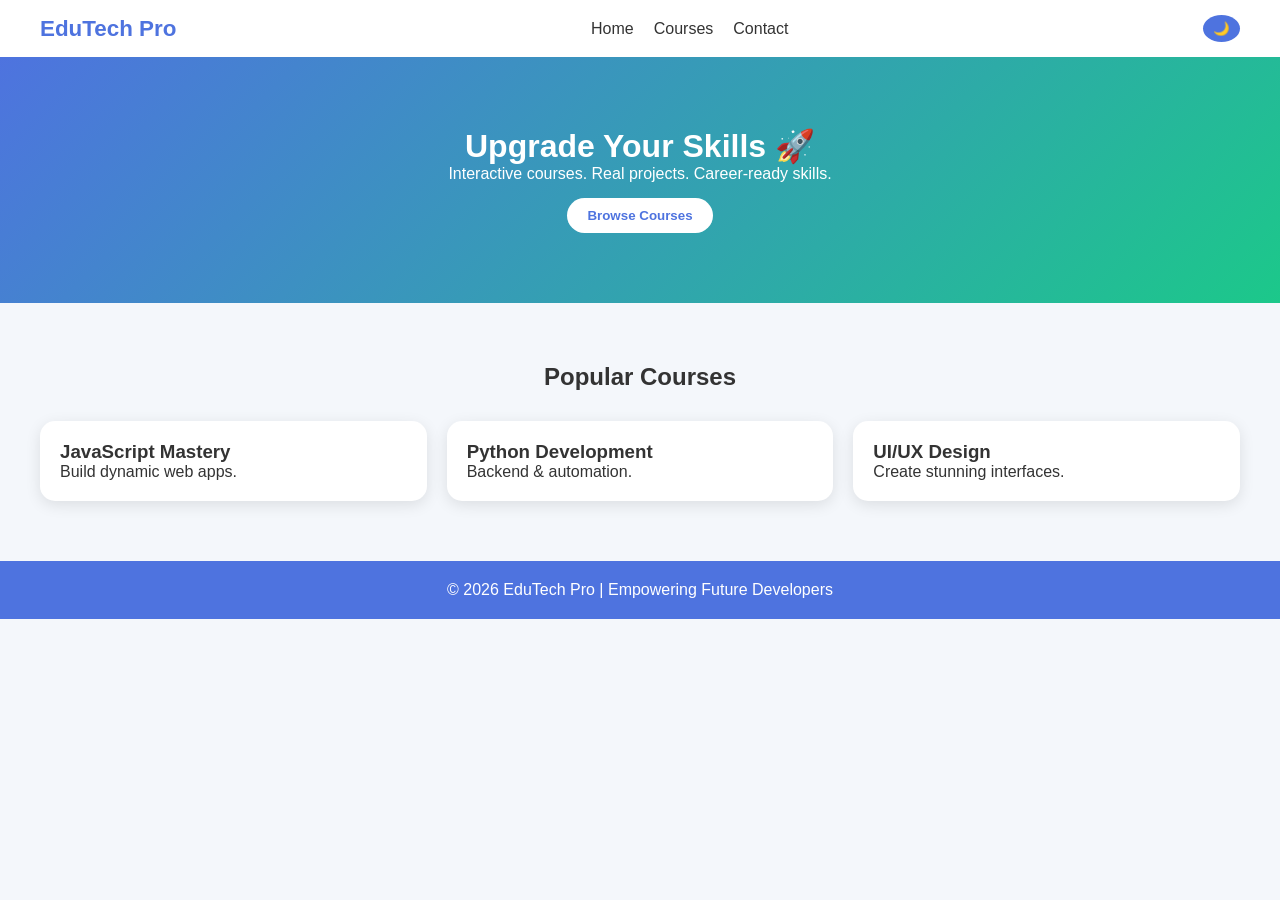
<file: edutech/index.html>
<!DOCTYPE html>
<html lang="en">
<head>
    <meta charset="UTF-8">
    <title>EduTech Pro</title>
    <meta name="viewport" content="width=device-width, initial-scale=1.0">
    <link rel="stylesheet" href="style.css">
</head>
<body>

<nav class="navbar">
    <div class="logo">EduTech Pro</div>

    <ul class="nav-links">
        <li><a href="index.html">Home</a></li>
        <li><a href="courses.html">Courses</a></li>
         <li><a href="contact.html">Contact</a></li>


    </ul>

    <div class="nav-right">
        <button id="darkModeBtn">🌙</button>
    </div>
</nav>

<header class="hero">
    <h1>Upgrade Your Skills 🚀</h1>
    <p>Interactive courses. Real projects. Career-ready skills.</p>
    <a href="courses.html">
        <button class="cta-btn">Browse Courses</button>
    </a>
</header>

<section class="section">
    <h2 class="section-title">Popular Courses</h2>

    <div class="course-grid">

        <div class="course-card">
            <h3>JavaScript Mastery</h3>
            <p>Build dynamic web apps.</p>
        </div>

        <div class="course-card">
            <h3>Python Development</h3>
            <p>Backend & automation.</p>
        </div>

        <div class="course-card">
            <h3>UI/UX Design</h3>
            <p>Create stunning interfaces.</p>
        </div>

    </div>
</section>

<footer>
    © 2026 EduTech Pro | Empowering Future Developers
</footer>

<script src="script.js"></script>
</body>
</html>
</file>
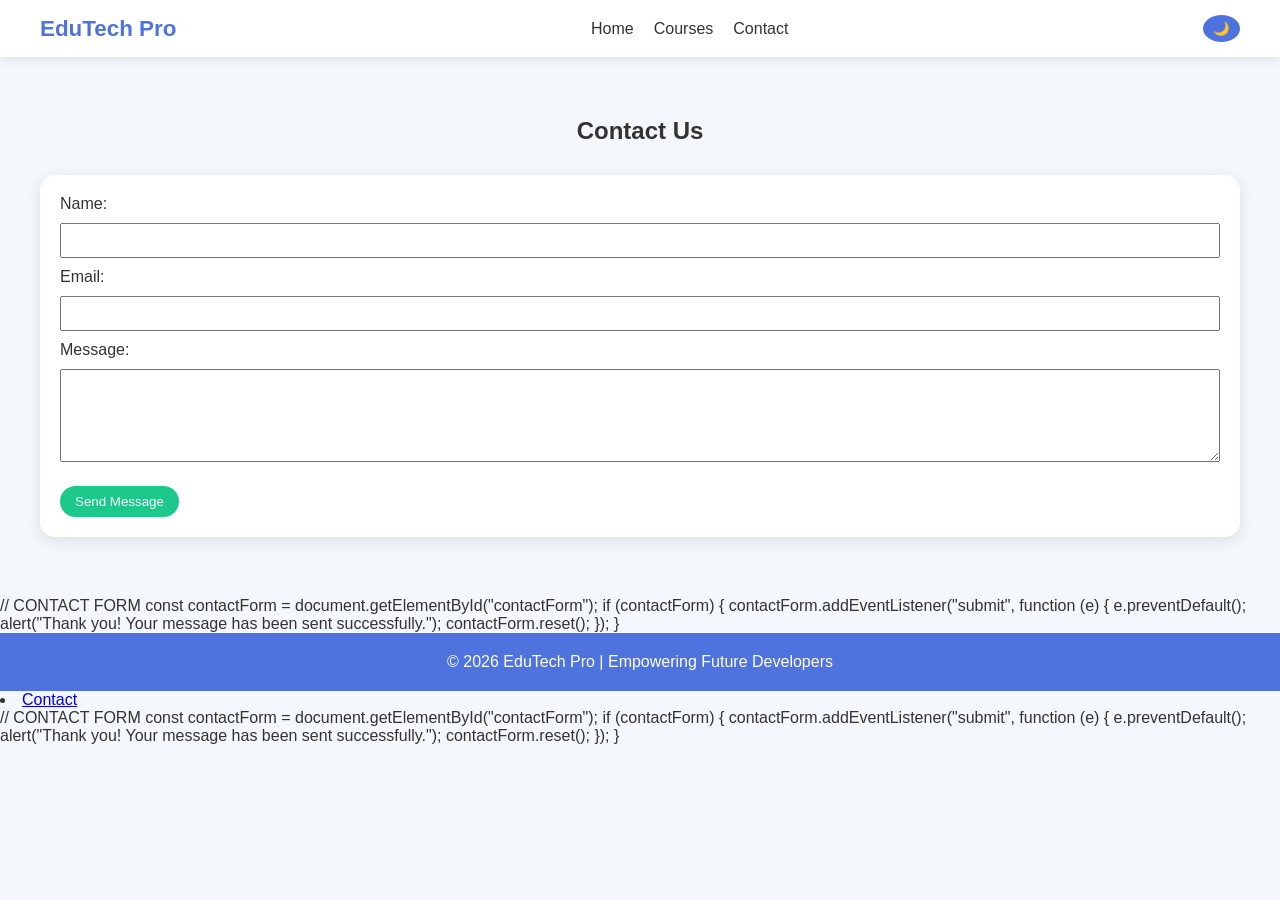
<file: edutech/contact.html>
<!DOCTYPE html>
<html lang="en">
<head>
    <meta charset="UTF-8">
    <title>Contact - EduTech Pro</title>
    <meta name="viewport" content="width=device-width, initial-scale=1.0">
    <link rel="stylesheet" href="style.css">
</head>
<body>

<nav class="navbar">
    <div class="logo">EduTech Pro</div>

    <ul class="nav-links">
        <li><a href="index.html">Home</a></li>
        <li><a href="courses.html">Courses</a></li>
        <li><a href="contact.html">Contact</a></li>
    </ul>

    <div class="nav-right">
        <button id="darkModeBtn">🌙</button>
    </div>
</nav>

<section class="section">
    <h2 class="section-title">Contact Us</h2>

    <div class="course-card">
        <form id="contactForm">

            <label>Name:</label><br>
            <input type="text" id="name" required style="width:100%; padding:8px; margin:10px 0;"><br>

            <label>Email:</label><br>
            <input type="email" id="email" required style="width:100%; padding:8px; margin:10px 0;"><br>

            <label>Message:</label><br>
            <textarea id="message" rows="5" required style="width:100%; padding:8px; margin:10px 0;"></textarea><br>

            <button type="submit" class="enroll">Send Message</button>

        </form>
    </div>
</section>
// CONTACT FORM
const contactForm = document.getElementById("contactForm");

if (contactForm) {
    contactForm.addEventListener("submit", function (e) {
        e.preventDefault();

        alert("Thank you! Your message has been sent successfully.");

        contactForm.reset();
    });
}

<footer>
    © 2026 EduTech Pro | Empowering Future Developers
</footer>

<script src="script.js"></script>
</body>
</html>
 <li><a href="contact.html">Contact</a></li>

// CONTACT FORM
const contactForm = document.getElementById("contactForm");

if (contactForm) {
    contactForm.addEventListener("submit", function (e) {
        e.preventDefault();

        alert("Thank you! Your message has been sent successfully.");

        contactForm.reset();
    });
}
</file>
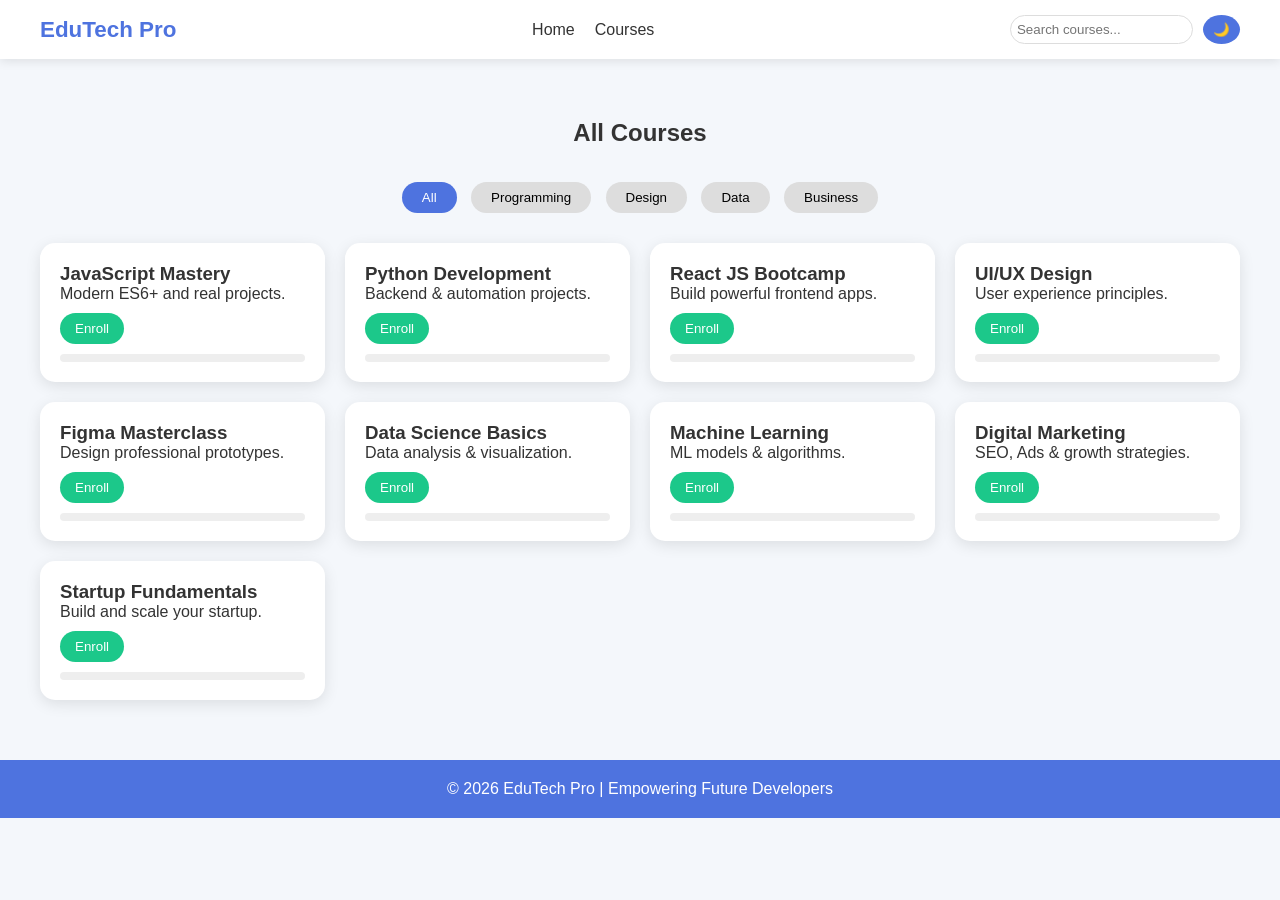
<file: edutech/courses.html>
<!DOCTYPE html>
<html lang="en">
<head>
    <meta charset="UTF-8">
    <title>Courses - EduTech Pro</title>
    <meta name="viewport" content="width=device-width, initial-scale=1.0">
    <link rel="stylesheet" href="style.css">
</head>
<body>

<nav class="navbar">
    <div class="logo">EduTech Pro</div>

    <ul class="nav-links">
        <li><a href="index.html">Home</a></li>
        <li><a href="courses.html">Courses</a></li>
    </ul>

    <div class="nav-right">
        <input type="text" id="search" placeholder="Search courses...">
        <button id="darkModeBtn">🌙</button>
    </div>
</nav>

<section class="section">
    <h2 class="section-title">All Courses</h2>

    <!-- FILTER TABS -->
    <div class="tabs">
        <button class="tab active" data-category="all">All</button>
        <button class="tab" data-category="programming">Programming</button>
        <button class="tab" data-category="design">Design</button>
        <button class="tab" data-category="data">Data</button>
        <button class="tab" data-category="business">Business</button>
    </div>

    <div class="course-grid">

        <!-- PROGRAMMING -->
        <div class="course-card" data-category="programming" data-title="javascript">
            <h3>JavaScript Mastery</h3>
            <p>Modern ES6+ and real projects.</p>
            <button class="enroll">Enroll</button>
            <div class="progress-bar"><div class="progress"></div></div>
        </div>

        <div class="course-card" data-category="programming" data-title="python">
            <h3>Python Development</h3>
            <p>Backend & automation projects.</p>
            <button class="enroll">Enroll</button>
            <div class="progress-bar"><div class="progress"></div></div>
        </div>

        <div class="course-card" data-category="programming" data-title="react">
            <h3>React JS Bootcamp</h3>
            <p>Build powerful frontend apps.</p>
            <button class="enroll">Enroll</button>
            <div class="progress-bar"><div class="progress"></div></div>
        </div>

        <!-- DESIGN -->
        <div class="course-card" data-category="design" data-title="ui ux">
            <h3>UI/UX Design</h3>
            <p>User experience principles.</p>
            <button class="enroll">Enroll</button>
            <div class="progress-bar"><div class="progress"></div></div>
        </div>

        <div class="course-card" data-category="design" data-title="figma">
            <h3>Figma Masterclass</h3>
            <p>Design professional prototypes.</p>
            <button class="enroll">Enroll</button>
            <div class="progress-bar"><div class="progress"></div></div>
        </div>

        <!-- DATA -->
        <div class="course-card" data-category="data" data-title="data science">
            <h3>Data Science Basics</h3>
            <p>Data analysis & visualization.</p>
            <button class="enroll">Enroll</button>
            <div class="progress-bar"><div class="progress"></div></div>
        </div>

        <div class="course-card" data-category="data" data-title="machine learning">
            <h3>Machine Learning</h3>
            <p>ML models & algorithms.</p>
            <button class="enroll">Enroll</button>
            <div class="progress-bar"><div class="progress"></div></div>
        </div>

        <!-- BUSINESS -->
        <div class="course-card" data-category="business" data-title="digital marketing">
            <h3>Digital Marketing</h3>
            <p>SEO, Ads & growth strategies.</p>
            <button class="enroll">Enroll</button>
            <div class="progress-bar"><div class="progress"></div></div>
        </div>

        <div class="course-card" data-category="business" data-title="startup">
            <h3>Startup Fundamentals</h3>
            <p>Build and scale your startup.</p>
            <button class="enroll">Enroll</button>
            <div class="progress-bar"><div class="progress"></div></div>
        </div>

    </div>
</section>

<footer>
    © 2026 EduTech Pro | Empowering Future Developers
</footer>

<script src="script.js"></script>
</body>
</html>
</file>
<file: edutech/style.css>
* {
    margin: 0;
    padding: 0;
    box-sizing: border-box;
    font-family: Arial, sans-serif;
}

body {
    background: #f4f7fb;
    color: #333;
    transition: 0.3s;
}

/* NAVBAR */
.navbar {
    display: flex;
    justify-content: space-between;
    align-items: center;
    padding: 15px 40px;
    background: white;
    box-shadow: 0 2px 10px rgba(0,0,0,0.1);
    flex-wrap: wrap;
}

.logo {
    font-size: 1.4rem;
    font-weight: bold;
    color: #4e73df;
}

.nav-links {
    list-style: none;
    display: flex;
    gap: 20px;
}

.nav-links a {
    text-decoration: none;
    color: #333;
}

.nav-right {
    display: flex;
    gap: 10px;
}

.nav-right input {
    padding: 6px;
    border-radius: 20px;
    border: 1px solid #ddd;
}

.nav-right button {
    padding: 6px 10px;
    border: none;
    border-radius: 50%;
    background: #4e73df;
    color: white;
    cursor: pointer;
}

/* HERO */
.hero {
    background: linear-gradient(135deg, #4e73df, #1cc88a);
    color: white;
    text-align: center;
    padding: 70px 20px;
}

.cta-btn {
    margin-top: 15px;
    padding: 10px 20px;
    border: none;
    border-radius: 25px;
    background: white;
    color: #4e73df;
    font-weight: bold;
    cursor: pointer;
}

/* SECTIONS */
.section {
    padding: 60px 40px;
}

.section.light {
    background: #eef2ff;
}

.section-title {
    text-align: center;
    margin-bottom: 30px;
}

/* TABS */
.tabs {
    text-align: center;
    margin-bottom: 25px;
}

.tab {
    padding: 8px 20px;
    border-radius: 20px;
    border: none;
    background: #ddd;
    margin: 5px;
    cursor: pointer;
}

.tab.active {
    background: #4e73df;
    color: white;
}

/* COURSES */
.course-grid {
    display: grid;
    grid-template-columns: repeat(auto-fit, minmax(250px, 1fr));
    gap: 20px;
}

.course-card {
    background: white;
    padding: 20px;
    border-radius: 15px;
    box-shadow: 0 4px 15px rgba(0,0,0,0.1);
    transition: 0.3s;
}

.course-card:hover {
    transform: translateY(-5px);
}

.enroll {
    margin-top: 10px;
    padding: 8px 15px;
    border: none;
    border-radius: 20px;
    background: #1cc88a;
    color: white;
    cursor: pointer;
}

/* PROGRESS */
.progress-bar {
    width: 100%;
    height: 8px;
    background: #eee;
    margin-top: 10px;
    border-radius: 10px;
}

.progress {
    width: 0%;
    height: 8px;
    background: linear-gradient(90deg, #4e73df, #1cc88a);
    border-radius: 10px;
}

/* FEATURES */
.feature-grid {
    display: grid;
    grid-template-columns: repeat(auto-fit, minmax(250px, 1fr));
    gap: 20px;
}

.feature-card {
    background: white;
    padding: 20px;
    border-radius: 15px;
    box-shadow: 0 4px 15px rgba(0,0,0,0.1);
}

/* TESTIMONIALS */
.testimonial-grid {
    display: grid;
    gap: 20px;
}

.testimonial {
    background: white;
    padding: 20px;
    border-radius: 15px;
    box-shadow: 0 4px 15px rgba(0,0,0,0.1);
}

footer {
    text-align: center;
    padding: 20px;
    background: #4e73df;
    color: white;
}

/* DARK MODE */
.dark-mode {
    background: #121212;
    color: white;
}

.dark-mode .navbar,
.dark-mode .course-card,
.dark-mode .feature-card,
.dark-mode .testimonial {
    background: #1e1e1e;
    color: white;
}

.dark-mode footer {
    background: black;
}
</file>
